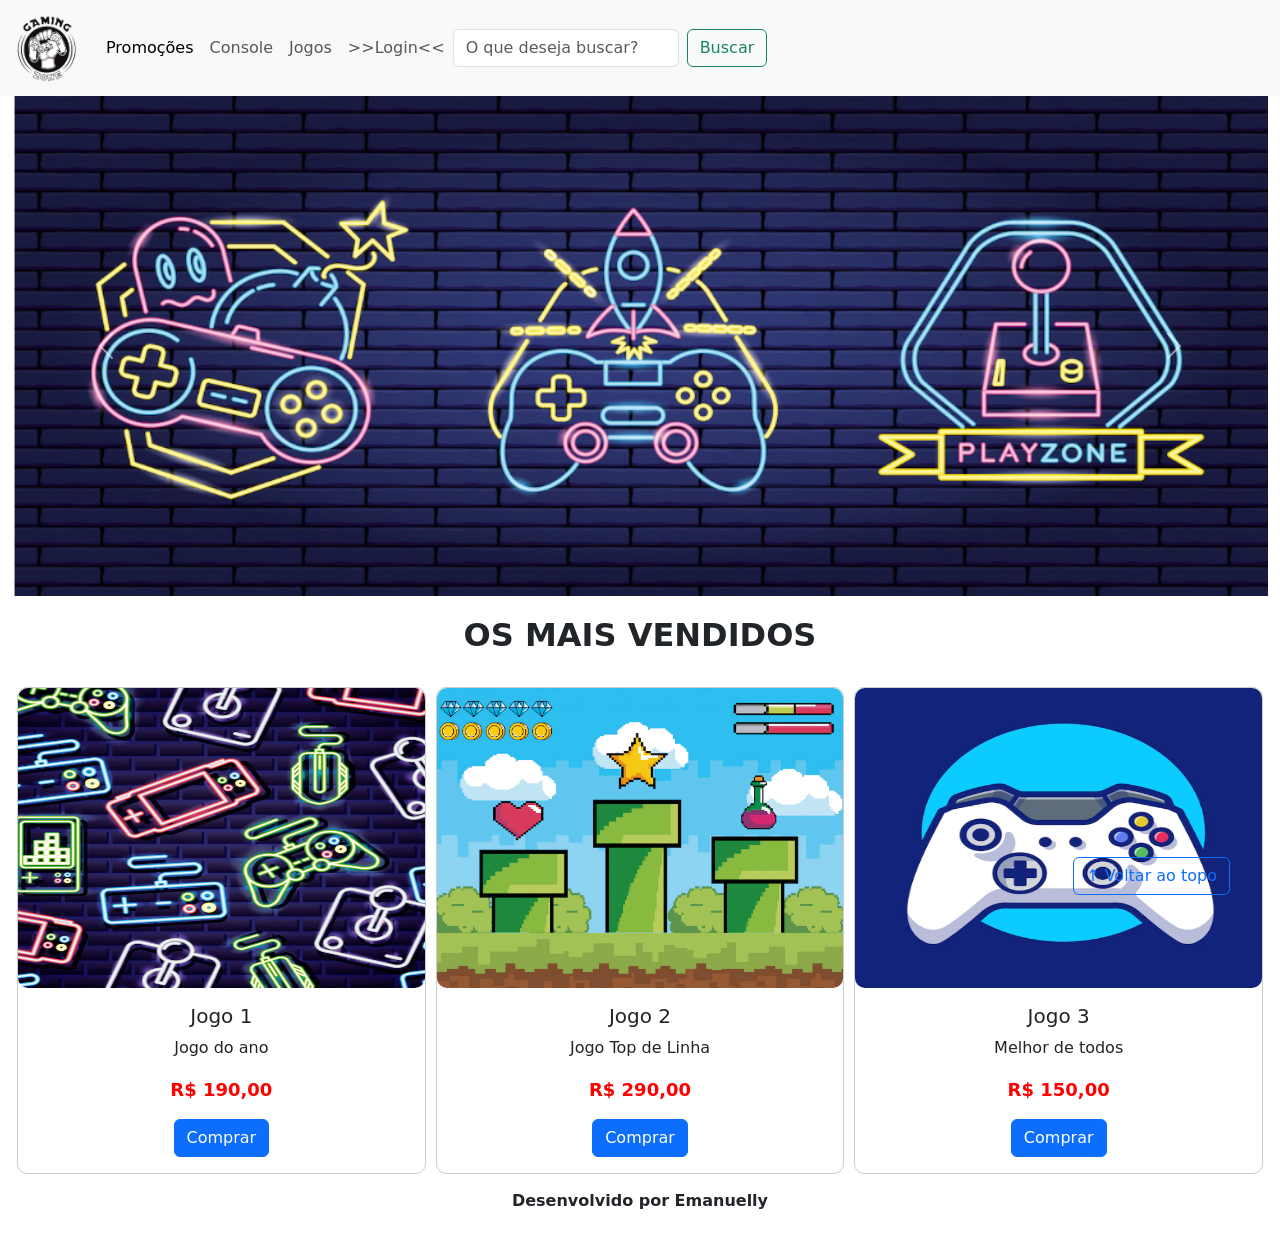
<file: index.html>
<!DOCTYPE html>
<html lang="pt-br">

<head>
  <meta charset="UTF-8">
  <meta http-equiv="X-UA-Compatible" content="IE=edge">
  <meta name="viewport" content="width=device-width, initial-scale=1.0">
  <title>LH Games</title>

  <link href="https://cdn.jsdelivr.net/npm/bootstrap@5.2.2/dist/css/bootstrap.min.css" rel="stylesheet"
    integrity="sha384-Zenh87qX5JnK2Jl0vWa8Ck2rdkQ2Bzep5IDxbcnCeuOxjzrPF/et3URy9Bv1WTRi" crossorigin="anonymous">

  <link rel="stylesheet" href="css/estilo.css">



</head>

<body>
  <header>
    <nav class="navbar navbar-expand-lg bg-body-tertiary">
      <div class="container-fluid">
        <a class="navbar-brand" href="index.html"><img src="img/logo.png"></a>
        <button class="navbar-toggler" type="button" data-bs-toggle="collapse" data-bs-target="#navbarNav" aria-controls="navbarNav" aria-expanded="false" aria-label="Toggle navigation">
          <span class="navbar-toggler-icon"></span>
        </button>
        <div class="collapse navbar-collapse" id="navbarNav">
          <ul class="navbar-nav">
            <li class="nav-item">
              <a class="nav-link active" aria-current="page" href="#">Promoções</a>
            </li>
            <li class="nav-item">
              <a class="nav-link" href="#">Console</a>
            </li>
            <li class="nav-item">
              <a class="nav-link" href="#">Jogos</a>
            </li>
            <li class="nav-item">
              <a class="nav-link" href="login.html">>>Login<<</a>
            </li>
          </ul>
          <form class="d-flex" role="search">
            <input class="form-control me-2" type="search" placeholder="O que deseja buscar?" aria-label="Search">
            <button class="btn btn-outline-success" type="submit">Buscar</button>
          </form>
        </div>
      </div>
    </nav>

  </header>

  <main>



    <section id="section-banners" class="container-fluid">

      <div id="carouselExample" class="carousel slide">
        <div class="carousel-inner">
          <div class="carousel-item active">
            <img src="img/banner1.PNG" class="d-block w-100" alt="Venha comprar na nossa loja!">
          </div>
          <div class="carousel-item">
            <img src="img/banner2.PNG" class="d-block w-100" alt="Promoção de produtos">
          </div>
          <div class="carousel-item">
            <img src="img/banner3.PNG" class="d-block w-100" alt="Várias novidades de jogos">
          </div>
        </div>
        <button class="carousel-control-prev" type="button" data-bs-target="#carouselExample" data-bs-slide="prev">
          <span class="carousel-control-prev-icon" aria-hidden="true"></span>
          <span class="visually-hidden">Previous</span>
        </button>
        <button class="carousel-control-next" type="button" data-bs-target="#carouselExample" data-bs-slide="next">
          <span class="carousel-control-next-icon" aria-hidden="true"></span>
          <span class="visually-hidden">Next</span>
        </button>
      </div>

    </section>
    <section id="section-vendidos" class="container-fluid">

      <h2>OS MAIS VENDIDOS</h2>

      <div class="card-group">
        <div class="card" style="width: 18rem;">
          <img src="img/jogo1.PNG" class="card-img-top" alt="Jogo de aventura">
          <div class="card-body">
            <h5 class="card-title">Jogo 1</h5>
            <p class="card-text">Jogo do ano</p>
            <p class="preco">R$ 190,00</p>
            <a href="#" class="btn btn-primary">Comprar</a>
          </div>
        </div>

        <div class="card" style="width: 18rem;">
          <img src="img/jogo2.PNG" class="card-img-top" alt="Jogo de corrida">
          <div class="card-body">
            <h5 class="card-title">Jogo 2</h5>
            <p class="card-text">Jogo Top de Linha</p>
            <p class="preco">R$ 290,00</p>
            <a href="#" class="btn btn-primary">Comprar</a>
          </div>
        </div>

        <div class="card" style="width: 18rem;">
          <img src="img/jogo3.PNG" class="card-img-top" alt="Melhor de todos">
          <div class="card-body">
            <h5 class="card-title">Jogo 3</h5>
            <p class="card-text">Melhor de todos</p>
            <p class="preco">R$ 150,00</p>
            <a href="#" class="btn btn-primary">Comprar</a>
          </div>
        </div>
    </div>
    </section>


  </main>

  <footer>
    <p>Desenvolvido por Emanuelly</p>
  </footer>

  <button id="voltar-topo" type="button" class="btn btn-outline-primary" onclick="topo()">&uarr; Voltar ao topo</button>

  <script src="js/script.js"></script>
  <script src="https://cdn.jsdelivr.net/npm/bootstrap@5.2.2/dist/js/bootstrap.bundle.min.js"
    integrity="sha384-OERcA2EqjJCMA+/3y+gxIOqMEjwtxJY7qPCqsdltbNJuaOe923+mo//f6V8Qbsw3"
    crossorigin="anonymous"></script>

</body>

</html>
</file>
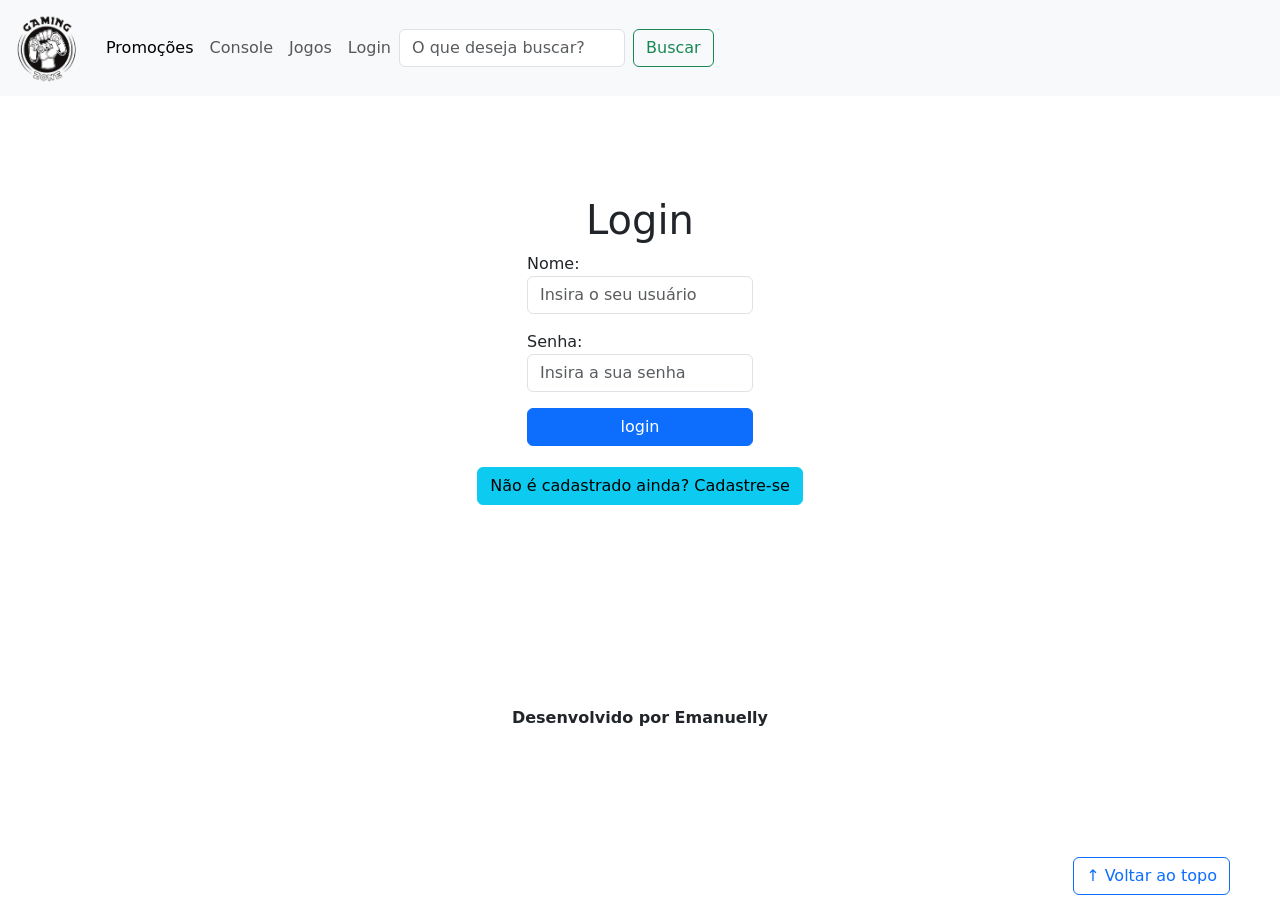
<file: login.html>
<!DOCTYPE html>
<html lang="pt-br">

<head>
    <meta charset="UTF-8">
    <meta http-equiv="X-UA-Compatible" content="IE=edge">
    <meta name="viewport" content="width=device-width, initial-scale=1.0">
    <title>LH Games - login</title>
    <link href="https://cdn.jsdelivr.net/npm/bootstrap@5.2.2/dist/css/bootstrap.min.css" rel="stylesheet"
        integrity="sha384-Zenh87qX5JnK2Jl0vWa8Ck2rdkQ2Bzep5IDxbcnCeuOxjzrPF/et3URy9Bv1WTRi" crossorigin="anonymous">
    <link rel="stylesheet" href="css/estilo.css">
</head>

<body>
    <header>
        <nav class="navbar navbar-expand-lg bg-body-tertiary">
            <div class="container-fluid">
              <a class="navbar-brand" href="index.html"><img src="img/logo.png"></a>
              <button class="navbar-toggler" type="button" data-bs-toggle="collapse" data-bs-target="#navbarNav" aria-controls="navbarNav" aria-expanded="false" aria-label="Toggle navigation">
                <span class="navbar-toggler-icon"></span>
              </button>
              <div class="collapse navbar-collapse" id="navbarNav">
                <ul class="navbar-nav">
                  <li class="nav-item">
                    <a class="nav-link active" aria-current="page" href="#">Promoções</a>
                  </li>
                  <li class="nav-item">
                    <a class="nav-link" href="#">Console</a>
                  </li>
                  <li class="nav-item">
                    <a class="nav-link" href="#">Jogos</a>
                  </li>
                  <li class="nav-item">
                    <a class="nav-link" href="login.html">Login</a>
                  </li>
                </ul>
                <form class="d-flex" role="search">
                  <input class="form-control me-2" type="search" placeholder="O que deseja buscar?" aria-label="Search">
                  <button class="btn btn-outline-success" type="submit">Buscar</button>
                </form>
              </div>
            </div>
          </nav> 
    </header>

    <main>
        <section id="section-login">
            <h1>Login</h1>
            <div class="d-flex justify-content-center">
                <form method="post" action="" id="login">
                    <p>
                        <label for="usuario">Nome: </label>
                        <input id="usuario" name="usuario" required="required" type="text"
                            placeholder="Insira o seu usuário" class="form-control" />
                    </p>
                    <p>
                        <label for="senha">Senha: </label>
                        <input id="senha" name="senha" required="required" type="password"
                            placeholder="Insira a sua senha" class="form-control" />
                    </p>
                    <p>
                        <input type="button" value="login" class="btn btn-primary" id="bt-login" onclick="login()" />
                    </p>
                </form>
            </div>
        </section>

        <section id="section-cadastro">
            <div id="botao-cadastrar">
                <button type="button" class="btn btn-info">Não é cadastrado ainda? Cadastre-se</button>
            </div>
            <div id="form-cadastrar">

                <h1>Criar minha conta</h1>
                <p>Informe os seus dados abaixo para criar sua conta.</p>

                <div class="d-flex justify-content-center">
                    <form method="post" action="" id="login">
                        <p>
                            <label for="usuario">Usuário: </label>
                            <input id="usuario" name="usuario" required="required" type="text"
                                placeholder="ex. nome de usuário" class="form-control" />
                        </p>
                        <p>
                            <label for="email">E-mail: </label>
                            <input id="email" name="email" required="required" type="email"
                                placeholder="seu@email.com.br" class="form-control" />
                        </p>
                        <p>
                            <label for="senha">Senha: </label>
                            <input id="senha" name="senha" required="required" type="password"
                                placeholder="mínimo de 6 caracteres" class="form-control" />
                        </p>
                        <p>
                            <input type="button" value="Cadastrar" class="btn btn-primary" id="bt-cadastrar"
                                onclick="cadastro()" />
                        </p>
                    </form>
                </div>

            </div>
        </section>

    </main>



    <footer>
        <p>Desenvolvido por Emanuelly</p>
    </footer>

    <button id="voltar-topo" type="button" class="btn btn-outline-primary">&uarr; Voltar ao topo</button>

    <script src="https://cdn.jsdelivr.net/npm/bootstrap@5.2.2/dist/js/bootstrap.bundle.min.js"
        integrity="sha384-OERcA2EqjJCMA+/3y+gxIOqMEjwtxJY7qPCqsdltbNJuaOe923+mo//f6V8Qbsw3"
        crossorigin="anonymous"></script>
    <script src="js/script.js"></script>

    <script src="https://code.jquery.com/jquery-3.6.1.js"
        integrity="sha256-3zlB5s2uwoUzrXK3BT7AX3FyvojsraNFxCc2vC/7pNI=" crossorigin="anonymous"></script>
    <script type="text/javascript" src="js/jquery-script.js"></script>

</body>

</html>
</file>
<file: css/estilo.css>
/*Cabeçalho*/
header img {
    height: 70px;
    width: 70px;
}


/*Conteudo principal*/

main{
    min-height: 500px;
}

/*banner*/
#section-banners img {
    height: 500px;
}

/*Produtos vendidos*/

#section-vendidos {
    text-align: center;
}

#section-vendidos h2 {

    font-weight: bold;
    padding: 20px;
}

#section-vendidos img {
    height: 300px;
    border-radius: 10px;
}

#section-vendidos .card {
    margin: 5px;
    border: 1px solid #ccc;
    border-radius: 10px;
}

#section-vendidos .preco {
    color: red;
    font-size: 18px;
    font-weight: bold;
}

/*Rodapé*/

footer {
    text-align: center;
}

footer p {
    font-weight: bold;
    padding: 10px;
}

/*Botão Voltar topo*/

#voltar-topo {
    position: fixed;
    bottom: 5px;
    right: 50px;
}

/* página de login */

#section-login {
    margin-top: 100px;
}


#section-login h1 {
    text-align: center;
}

#section-login input {
    width: 100%;   
}

/* Formulário de cadastro */

#section-cadastro {
    padding: 5px;
    text-align: center;
    background-color: #fff;
}

#form-cadastrar {
    padding: 50px;
    display: none;
}
</file>
